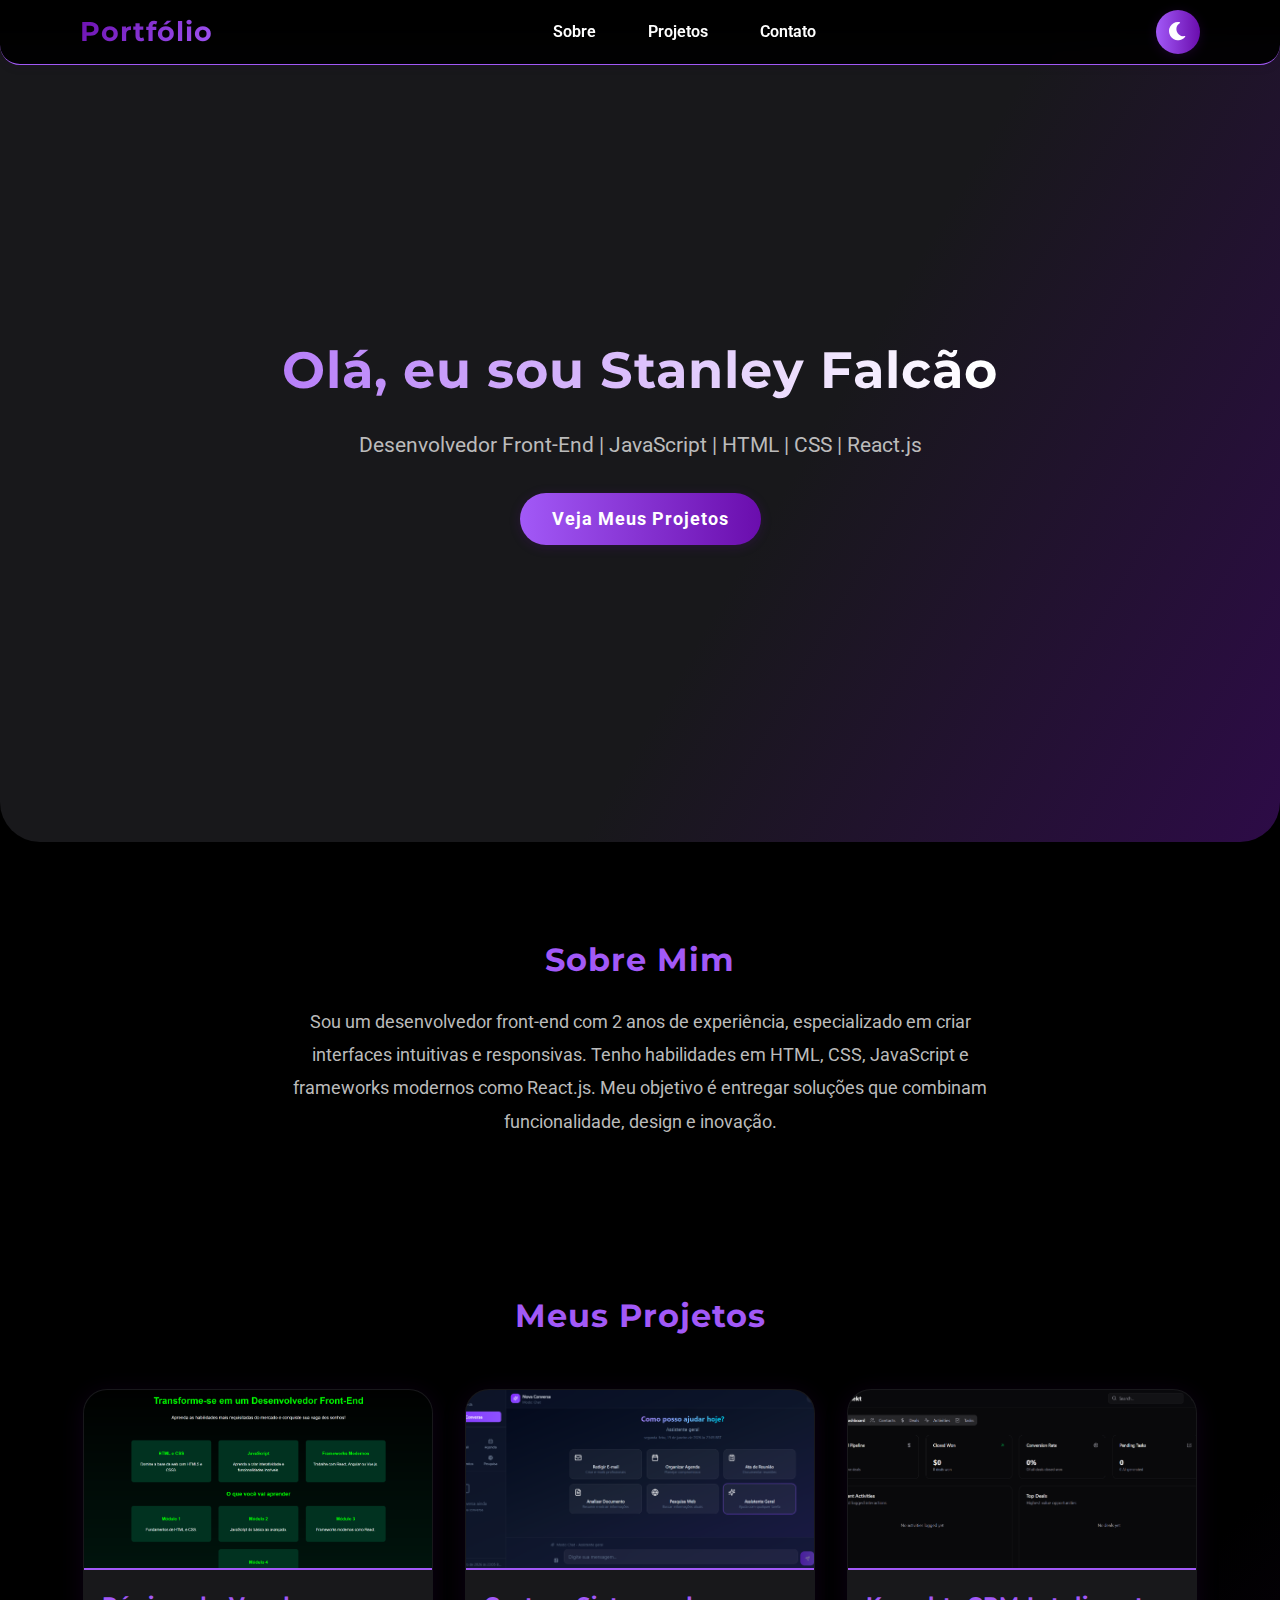
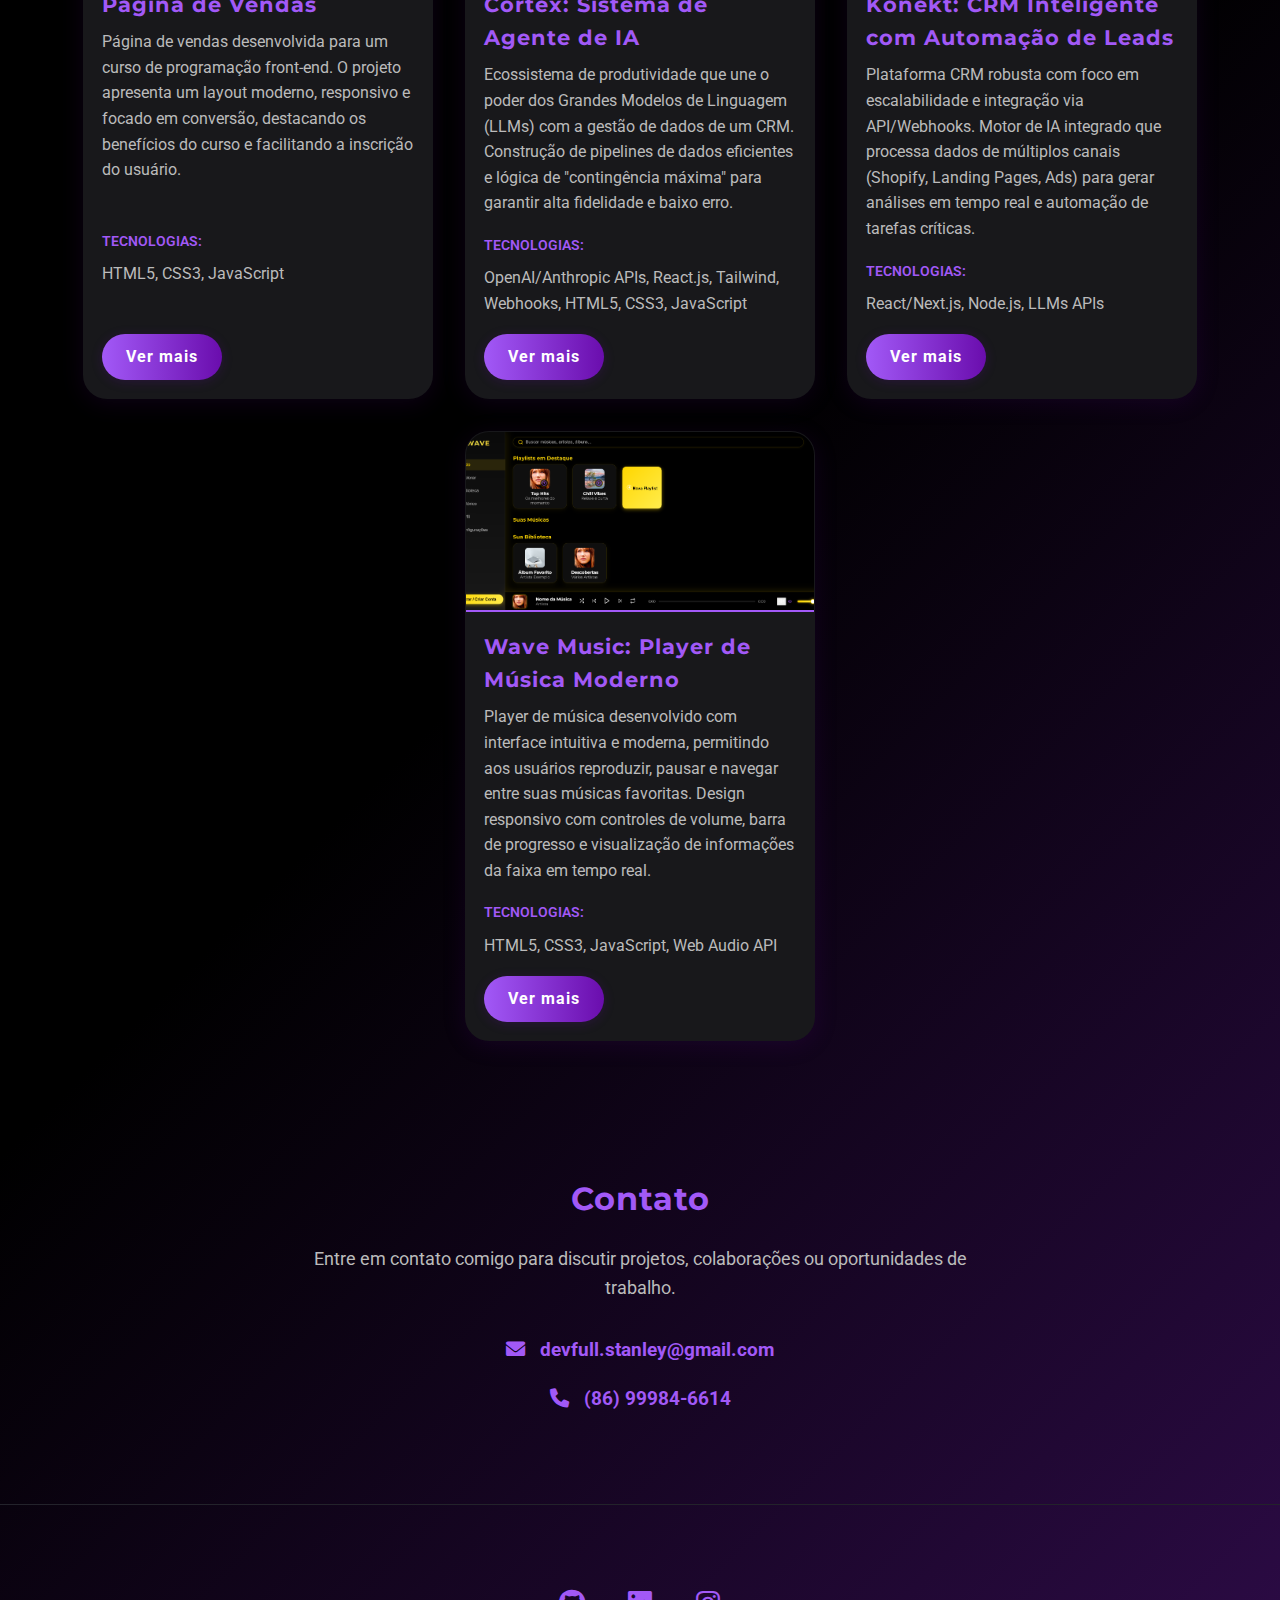
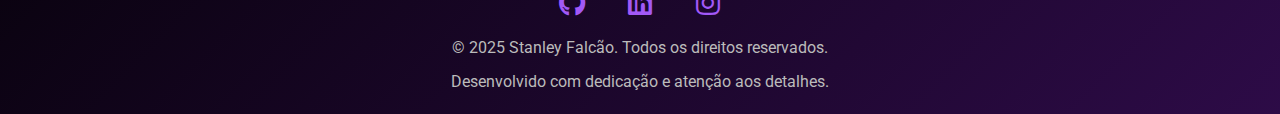
<file: index.html>
<!DOCTYPE html>
<html lang="pt-br">

<head>
    <meta charset="UTF-8">
    <meta name="viewport" content="width=device-width, initial-scale=1.0">
    <meta name="description" content="Portfólio de Stanley Falcão - Desenvolvedor Front-End especializado em JavaScript, React.js, HTML e CSS. Confira meus projetos e entre em contato.">
    <meta name="keywords" content="desenvolvedor front-end, javascript, react, html, css, portfólio, web development">
    <meta name="author" content="Stanley Falcão">
    
    <!-- Open Graph / Facebook -->
    <meta property="og:type" content="website">
    <meta property="og:title" content="Stanley Falcão - Desenvolvedor Front-End">
    <meta property="og:description" content="Portfólio profissional com projetos de desenvolvimento web">
    
    <!-- Twitter -->
    <meta property="twitter:card" content="summary_large_image">
    <meta property="twitter:title" content="Stanley Falcão - Desenvolvedor Front-End">
    
    <title>Stanley Falcão - Desenvolvedor Front-End | Portfólio</title>
    
    <!-- Styles -->
    <link rel="stylesheet" href="styles/variables.css">
    <link rel="stylesheet" href="styles/base.css">
    <link rel="stylesheet" href="styles/layout.css">
    <link rel="stylesheet" href="components/navbar.css">
    <link rel="stylesheet" href="components/button.css">
    <link rel="stylesheet" href="components/project-card.css">
    <link rel="stylesheet" href="components/footer.css">
    <link rel="stylesheet" href="styles/sections/intro.css">
    <link rel="stylesheet" href="styles/sections/about.css">
    <link rel="stylesheet" href="styles/sections/projects.css">
    <link rel="stylesheet" href="styles/sections/contact.css">
    <link rel="stylesheet" href="styles/themes/light.css">
    <link rel="stylesheet" href="styles/responsive.css">
    
    <!-- Fonts -->
    <link rel="preconnect" href="https://fonts.googleapis.com">
    <link rel="preconnect" href="https://fonts.gstatic.com" crossorigin>
    <link href="https://fonts.googleapis.com/css2?family=Roboto:wght@400;700&family=Montserrat:wght@300;600&display=swap" rel="stylesheet">
    
    <!-- Font Awesome -->
    <link rel="stylesheet" href="https://cdnjs.cloudflare.com/ajax/libs/font-awesome/6.0.0-beta3/css/all.min.css">
</head>

<body>
    <!-- Header / Navigation -->
    <header>
        <nav class="navbar">
            <div class="container">
                <h1>Portfólio</h1>
                <ul>
                    <li><a href="#sobre" class="scroll-link">Sobre</a></li>
                    <li><a href="#projetos" class="scroll-link">Projetos</a></li>
                    <li><a href="#contato" class="scroll-link">Contato</a></li>
                </ul>
                <button id="theme-toggle" class="theme-toggle-btn" aria-label="Alternar tema">
                    <span class="theme-icon"><i class="fas fa-moon"></i></span>
                </button>
            </div>
        </nav>
    </header>
    <!-- Main Content -->
    <main>
        <!-- Intro Section -->
        <section id="intro" class="intro-section">
            <div class="container">
                <div class="intro-content">
                    <h2>Olá, eu sou Stanley Falcão</h2>
                    <p>Desenvolvedor Front-End | JavaScript | HTML | CSS | React.js</p>
                    <a href="#projetos" class="btn scroll-link">Veja Meus Projetos</a>
                </div>
            </div>
        </section>

        <!-- About Section -->
        <section id="sobre" class="sobre-section">
            <div class="container">
                <h2>Sobre Mim</h2>
                <p>
                    Sou um desenvolvedor front-end com 2 anos de experiência, especializado em criar interfaces
                    intuitivas e responsivas. Tenho habilidades em HTML, CSS, JavaScript e frameworks modernos como
                    React.js. Meu objetivo é entregar soluções que combinam funcionalidade, design e inovação.
                </p>
            </div>
        </section>

        <!-- Projects Section -->
        <section id="projetos" class="projetos-section">
            <div class="container">
                <h2>Meus Projetos</h2>
                <div class="projetos-container">
                    <!-- Projeto 1 -->
                    <article class="projeto">
                        <a href="https://landing-page-stanley-dev.vercel.app/" target="_blank" rel="noopener noreferrer">
                            <img src="assets/projeto1.png" alt="Captura de tela da página de vendas" loading="lazy">
                        </a>
                        <h3>Página de Vendas</h3>
                        <p>
                            Página de vendas desenvolvida para um curso de programação front-end. O projeto apresenta um
                            layout moderno, responsivo e focado em conversão, destacando os benefícios do curso e
                            facilitando a inscrição do usuário.
                        </p>
                        <ul>
                            <li>Tecnologias:</li>
                        </ul>
                        <p>HTML5, CSS3, JavaScript</p>
                        <a href="pages/projeto1.html" class="btn">Ver mais</a>
                    </article>

                    <!-- Projeto 2 -->
                    <article class="projeto">
                        <a href="https://cortex-agent-ia.vercel.app/" target="_blank" rel="noopener noreferrer">
                            <img src="assets/projeto 2.png" alt="Interface do sistema Cortex" loading="lazy">
                        </a>
                        <h3>Cortex: Sistema de Agente de IA</h3>
                        <p>
                            Ecossistema de produtividade que une o poder dos Grandes Modelos de Linguagem (LLMs) com a
                            gestão de dados de um CRM. Construção de pipelines de dados eficientes e lógica de
                            "contingência máxima" para garantir alta fidelidade e baixo erro.
                        </p>
                        <ul>
                            <li>Tecnologias:</li>
                        </ul>
                        <p>OpenAI/Anthropic APIs, React.js, Tailwind, Webhooks, HTML5, CSS3, JavaScript</p>
                        <a href="pages/projeto2.html" class="btn">Ver mais</a>
                    </article>

                    <!-- Projeto 3 -->
                    <article class="projeto">
                        <a href="https://konekt-crm.vercel.app/" target="_blank" rel="noopener noreferrer">
                            <img src="assets/projeto 3.png" alt="Dashboard do CRM Konekt" loading="lazy">
                        </a>
                        <h3>Konekt: CRM Inteligente com Automação de Leads</h3>
                        <p>
                            Plataforma CRM robusta com foco em escalabilidade e integração via API/Webhooks. Motor de IA
                            integrado que processa dados de múltiplos canais (Shopify, Landing Pages, Ads) para gerar
                            análises em tempo real e automação de tarefas críticas.
                        </p>
                        <ul>
                            <li>Tecnologias:</li>
                        </ul>
                        <p>React/Next.js, Node.js, LLMs APIs</p>
                        <a href="pages/projeto3.html" class="btn">Ver mais</a>
                    </article>

                    <!-- Projeto 4 -->
                    <article class="projeto">
                        <a href="https://wave-music-alpha.vercel.app/" target="_blank" rel="noopener noreferrer">
                            <img src="assets/projeto 4.png" alt="Interface do Wave Music Player" loading="lazy">
                        </a>
                        <h3>Wave Music: Player de Música Moderno</h3>
                        <p>
                            Player de música desenvolvido com interface intuitiva e moderna, permitindo aos usuários
                            reproduzir, pausar e navegar entre suas músicas favoritas. Design responsivo com controles
                            de volume, barra de progresso e visualização de informações da faixa em tempo real.
                        </p>
                        <ul>
                            <li>Tecnologias:</li>
                        </ul>
                        <p>HTML5, CSS3, JavaScript, Web Audio API</p>
                        <a href="pages/projeto4.html" class="btn">Ver mais</a>
                    </article>
                </div>
            </div>
        </section>

        <!-- Contact Section -->
        <section id="contato" class="contato-section">
            <div class="container">
                <h2>Contato</h2>
                <p>Entre em contato comigo para discutir projetos, colaborações ou oportunidades de trabalho.</p>
                <div class="contact-info">
                    <div>
                        <i class="fas fa-envelope"></i>
                        <a href="mailto:devfull.stanley@gmail.com">devfull.stanley@gmail.com</a>
                    </div>
                    <div>
                        <i class="fas fa-phone"></i>
                        <a href="tel:+5586999846614">(86) 99984-6614</a>
                    </div>
                </div>
            </div>
        </section>
    </main>

    <!-- Footer -->
    <footer>
        <div class="footer-content">
            <div class="container">
                <div class="social-icons">
                    <a href="https://github.com/devstanley1" target="_blank" rel="noopener noreferrer" aria-label="GitHub">
                        <i class="fab fa-github"></i>
                    </a>
                    <a href="https://linkedin.com/in/stanley-falcao" target="_blank" rel="noopener noreferrer" aria-label="LinkedIn">
                        <i class="fab fa-linkedin"></i>
                    </a>
                    <a href="https://instagram.com/stanley.dev" target="_blank" rel="noopener noreferrer" aria-label="Instagram">
                        <i class="fab fa-instagram"></i>
                    </a>
                </div>
                <p>&copy; 2025 Stanley Falcão. Todos os direitos reservados.</p>
                <p>Desenvolvido com dedicação e atenção aos detalhes.</p>
            </div>
        </div>
    </footer>

    <!-- Scripts -->
    <script src="src/js/main.js"></script>
    <script src="src/js/theme-toggle.js"></script>
    <script src="src/js/smooth-scroll.js"></script>
    <script src="src/js/form-handler.js"></script>
</body>

</html>
</file>
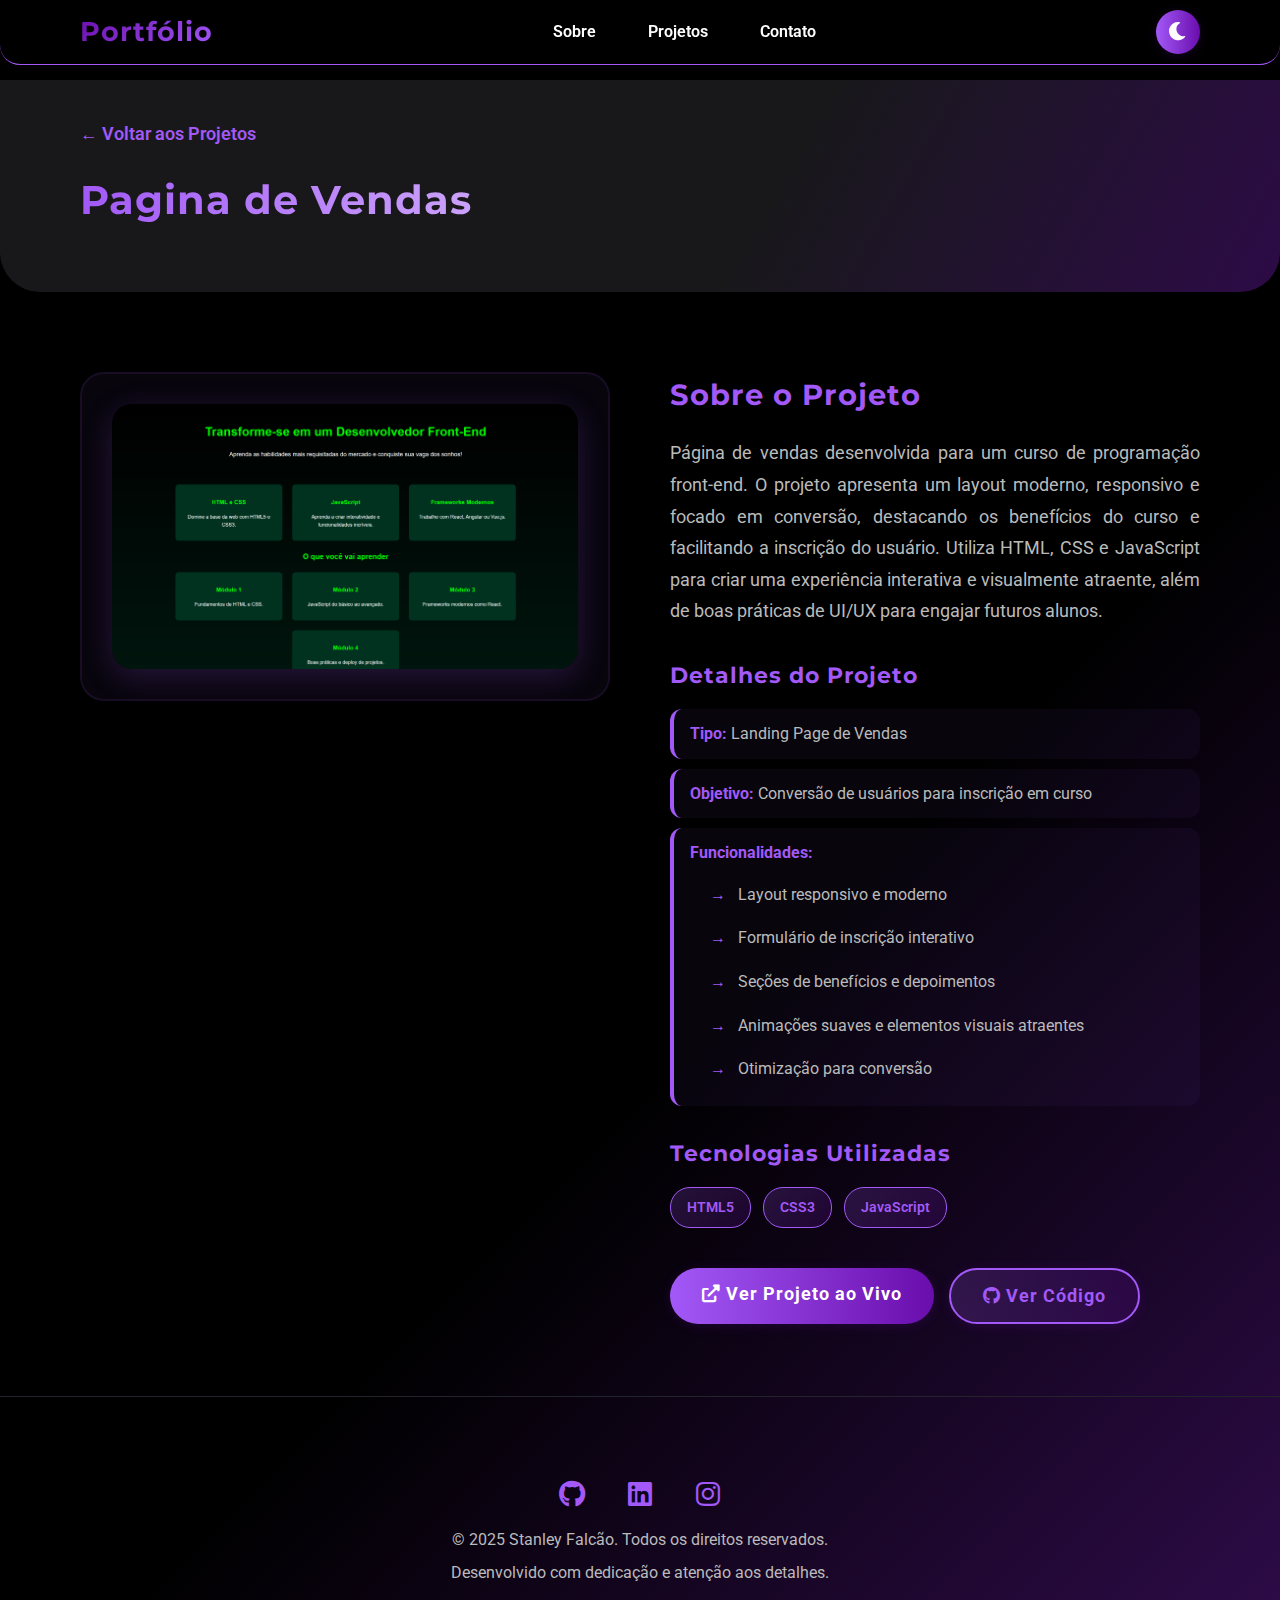
<file: pages/projeto1.html>
<!DOCTYPE html>
<html lang="pt-br">

<head>
    <meta charset="UTF-8">
    <meta name="viewport" content="width=device-width, initial-scale=1.0">
    <title>Página de Vendas - Portfólio Stanley Falcão</title>
    
    <!-- Styles -->
    <link rel="stylesheet" href="../styles/variables.css">
    <link rel="stylesheet" href="../styles/base.css">
    <link rel="stylesheet" href="../styles/layout.css">
    <link rel="stylesheet" href="../components/navbar.css">
    <link rel="stylesheet" href="../components/button.css">
    <link rel="stylesheet" href="../components/footer.css">
    <link rel="stylesheet" href="../styles/themes/light.css">
    <link rel="stylesheet" href="pages-style.css">
    
    <!-- Fonts -->
    <link rel="preconnect" href="https://fonts.googleapis.com">
    <link rel="preconnect" href="https://fonts.gstatic.com" crossorigin>
    <link href="https://fonts.googleapis.com/css2?family=Roboto:wght@400;700&family=Montserrat:wght@300;600&display=swap" rel="stylesheet">
    
    <!-- Font Awesome -->
    <link rel="stylesheet" href="https://cdnjs.cloudflare.com/ajax/libs/font-awesome/6.0.0-beta3/css/all.min.css">
</head>

<body>
    <header>
        <nav class="navbar">
            <div class="container">
                <a href="../index.html">
                    <h1>Portfólio</h1>
                </a>
                <ul>
                    <li><a href="../index.html#sobre" class="scroll-link">Sobre</a></li>
                    <li><a href="../index.html#projetos" class="scroll-link">Projetos</a></li>
                    <li><a href="../index.html#contato" class="scroll-link">Contato</a></li>
                </ul>
                <button id="theme-toggle" class="theme-toggle-btn" aria-label="Alternar tema">
                    <span class="theme-icon"><i class="fas fa-moon"></i></span>
                </button>
            </div>
        </nav>
    </header>

    <main class="projeto-detail">
        <div class="projeto-hero">
            <div class="container">
                <a href="../index.html#projetos" class="back-link">← Voltar aos Projetos</a>
                <h1>Pagina de Vendas</h1>
            </div>
        </div>

        <section class="projeto-content">
            <div class="container">
                <div class="projeto-main">
                    <div class="projeto-image-wrapper">
                        <img src="../assets/projeto1.png" alt="Pagina de Vendas" class="projeto-image">
                    </div>

                    <div class="projeto-info">
                        <h2>Sobre o Projeto</h2>
                        <p class="projeto-description">
                            Página de vendas desenvolvida para um curso de programação front-end. O projeto apresenta um
                            layout moderno, responsivo e focado em conversão, destacando os benefícios do curso e
                            facilitando a inscrição do usuário. Utiliza HTML, CSS e JavaScript para criar uma
                            experiência interativa e visualmente atraente, além de boas práticas de UI/UX para engajar
                            futuros alunos.
                        </p>

                        <h3>Detalhes do Projeto</h3>
                        <ul class="projeto-details">
                            <li><strong>Tipo:</strong> Landing Page de Vendas</li>
                            <li><strong>Objetivo:</strong> Conversão de usuários para inscrição em curso</li>
                            <li><strong>Funcionalidades:</strong>
                                <ul>
                                    <li>Layout responsivo e moderno</li>
                                    <li>Formulário de inscrição interativo</li>
                                    <li>Seções de benefícios e depoimentos</li>
                                    <li>Animações suaves e elementos visuais atraentes</li>
                                    <li>Otimização para conversão</li>
                                </ul>
                            </li>
                        </ul>

                        <h3>Tecnologias Utilizadas</h3>
                        <div class="tech-stack">
                            <span class="tech-badge">HTML5</span>
                            <span class="tech-badge">CSS3</span>
                            <span class="tech-badge">JavaScript</span>
                        </div>

                        <div class="projeto-links">
                            <a href="https://landing-page-curso-frontendvercel.app/"
                                class="btn" target="_blank">
                                <i class="fas fa-external-link-alt"></i> Ver Projeto ao Vivo
                            </a>
                            <a href="https://github.com/devstanley1/landing-page" class="btn btn-secondary" target="_blank">
                                <i class="fab fa-github"></i> Ver Código
                            </a>
                        </div>
                    </div>
                </div>
            </div>
        </section>
    </main>

    <footer>
        <div class="footer-content">
            <div class="container">
                <div class="social-icons">
                    <a href="https://github.com/devstanley1" target="_blank"><i class="fab fa-github"></i></a>
                    <a href="https://linkedin.com/in/stanley-falcao" target="_blank"><i class="fab fa-linkedin"></i></a>
                    <a href="https://instagram.com/stanley.dev" target="_blank"><i class="fab fa-instagram"></i></a>
                </div>
                <p>&copy; 2025 Stanley Falcão. Todos os direitos reservados.</p>
                <p>Desenvolvido com dedicação e atenção aos detalhes.</p>
            </div>
        </div>
    </footer>

    <!-- Scripts -->
    <script src="../src/js/main.js"></script>
    <script src="../src/js/theme-toggle.js"></script>
</body>

</html>
</file>
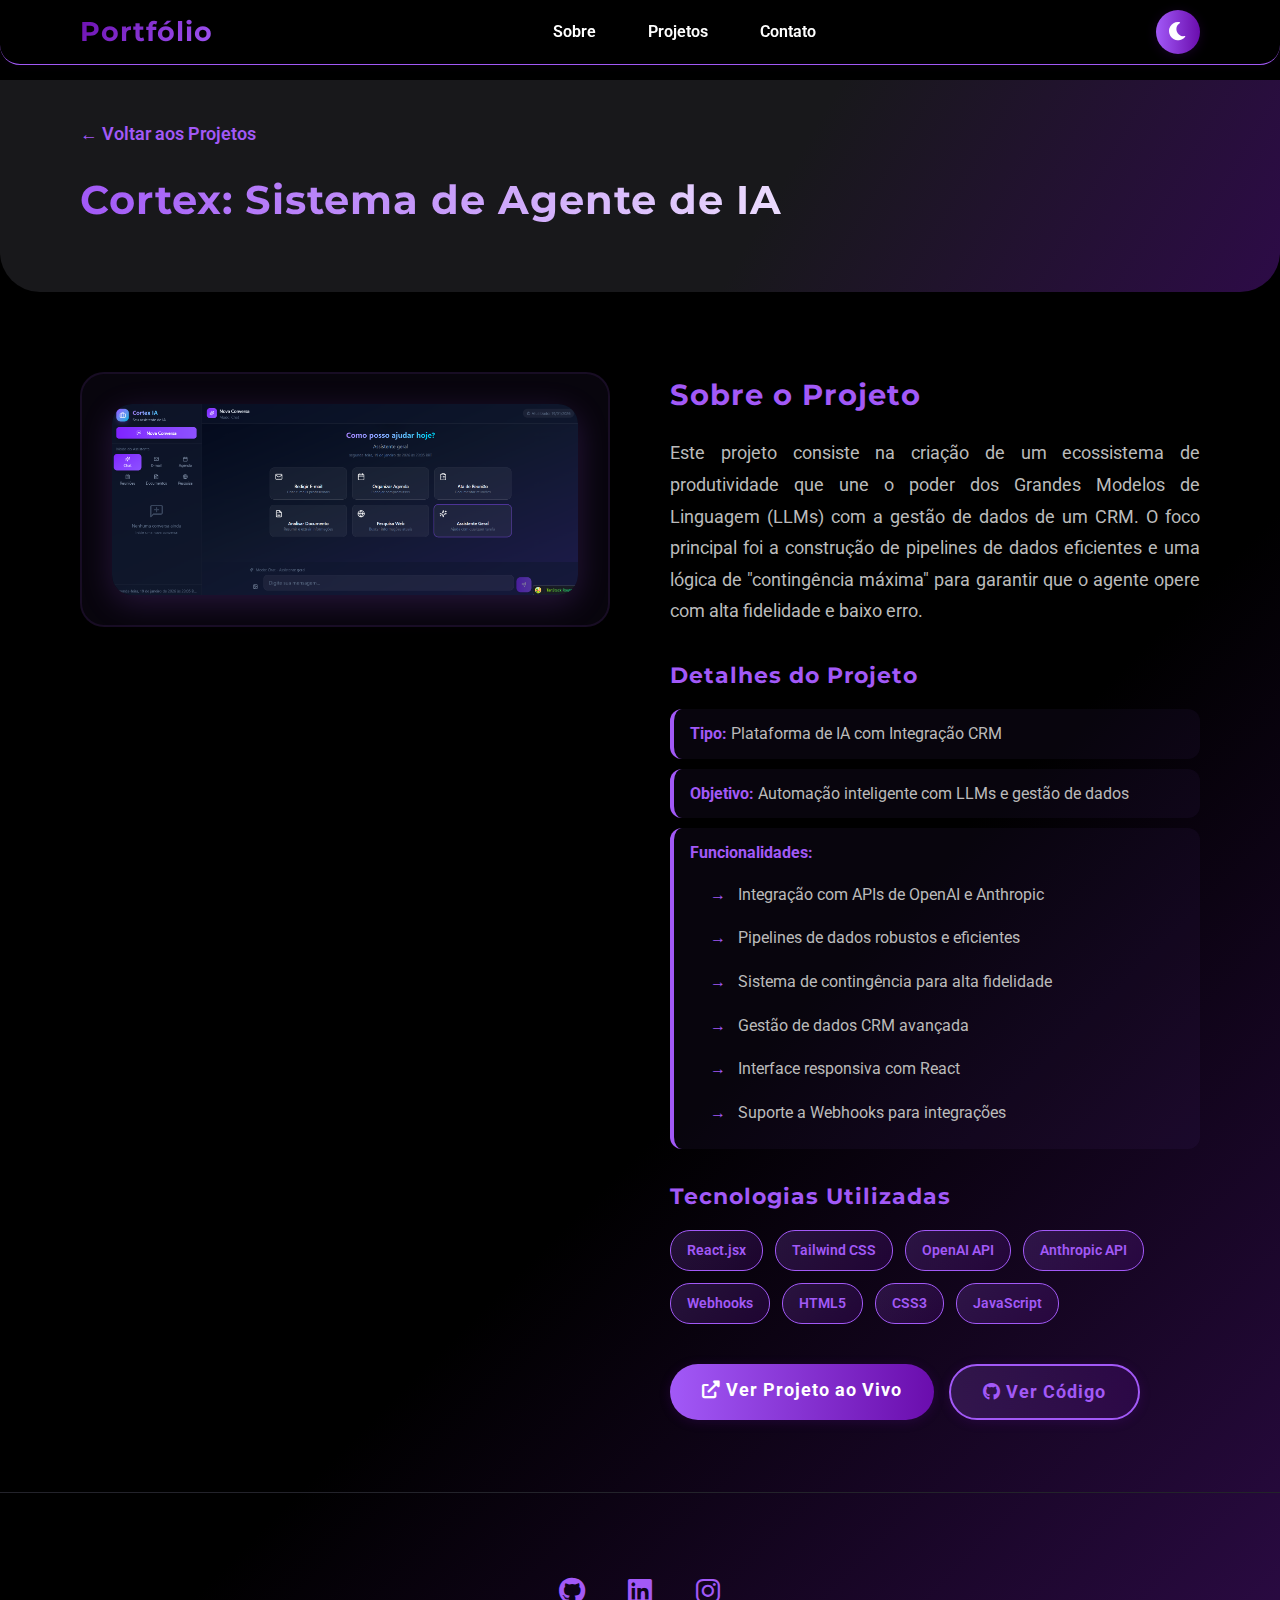
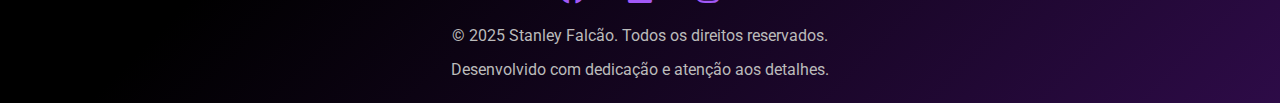
<file: pages/projeto2.html>
<!DOCTYPE html>
<html lang="pt-br">

<head>
    <meta charset="UTF-8">
    <meta name="viewport" content="width=device-width, initial-scale=1.0">
    <title>Cortex: Sistema de Agente de IA - Portfólio Stanley Falcão</title>
    
    <!-- Styles -->
    <link rel="stylesheet" href="../styles/variables.css">
    <link rel="stylesheet" href="../styles/base.css">
    <link rel="stylesheet" href="../styles/layout.css">
    <link rel="stylesheet" href="../components/navbar.css">
    <link rel="stylesheet" href="../components/button.css">
    <link rel="stylesheet" href="../components/footer.css">
    <link rel="stylesheet" href="../styles/themes/light.css">
    <link rel="stylesheet" href="pages-style.css">
    
    <!-- Fonts -->
    <link rel="preconnect" href="https://fonts.googleapis.com">
    <link rel="preconnect" href="https://fonts.gstatic.com" crossorigin>
    <link href="https://fonts.googleapis.com/css2?family=Roboto:wght@400;700&family=Montserrat:wght@300;600&display=swap" rel="stylesheet">
    
    <!-- Font Awesome -->
    <link rel="stylesheet" href="https://cdnjs.cloudflare.com/ajax/libs/font-awesome/6.0.0-beta3/css/all.min.css">
</head>

<body>
    <header>
        <nav class="navbar">
            <div class="container">
                <a href="../index.html">
                    <h1>Portfólio</h1>
                </a>
                <ul>
                    <li><a href="../index.html#sobre" class="scroll-link">Sobre</a></li>
                    <li><a href="../index.html#projetos" class="scroll-link">Projetos</a></li>
                    <li><a href="../index.html#contato" class="scroll-link">Contato</a></li>
                </ul>
                <button id="theme-toggle" class="theme-toggle-btn" aria-label="Alternar tema">
                    <span class="theme-icon"><i class="fas fa-moon"></i></span>
                </button>
            </div>
        </nav>
    </header>

    <main class="projeto-detail">
        <div class="projeto-hero">
            <div class="container">
                <a href="../index.html#projetos" class="back-link">← Voltar aos Projetos</a>
                <h1>Cortex: Sistema de Agente de IA</h1>
            </div>
        </div>

        <section class="projeto-content">
            <div class="container">
                <div class="projeto-main">
                    <div class="projeto-image-wrapper">
                        <a href="https://cortex-agent-ia.vercel.app/" target="_blank" rel="noopener noreferrer">
                            <img src="../assets/projeto 2.png" alt="Cortex: Sistema de Agente de IA" class="projeto-image">
                        </a>
                    </div>

                    <div class="projeto-info">
                        <h2>Sobre o Projeto</h2>
                        <p class="projeto-description">
                            Este projeto consiste na criação de um ecossistema de produtividade que une o poder dos
                            Grandes Modelos de Linguagem (LLMs) com a gestão de dados de um CRM. O foco principal foi a
                            construção de pipelines de dados eficientes e uma lógica de "contingência máxima" para
                            garantir que o agente opere com alta fidelidade e baixo erro.
                        </p>

                        <h3>Detalhes do Projeto</h3>
                        <ul class="projeto-details">
                            <li><strong>Tipo:</strong> Plataforma de IA com Integração CRM</li>
                            <li><strong>Objetivo:</strong> Automação inteligente com LLMs e gestão de dados</li>
                            <li><strong>Funcionalidades:</strong>
                                <ul>
                                    <li>Integração com APIs de OpenAI e Anthropic</li>
                                    <li>Pipelines de dados robustos e eficientes</li>
                                    <li>Sistema de contingência para alta fidelidade</li>
                                    <li>Gestão de dados CRM avançada</li>
                                    <li>Interface responsiva com React</li>
                                    <li>Suporte a Webhooks para integrações</li>
                                </ul>
                            </li>
                        </ul>

                        <h3>Tecnologias Utilizadas</h3>
                        <div class="tech-stack">
                            <span class="tech-badge">React.jsx</span>
                            <span class="tech-badge">Tailwind CSS</span>
                            <span class="tech-badge">OpenAI API</span>
                            <span class="tech-badge">Anthropic API</span>
                            <span class="tech-badge">Webhooks</span>
                            <span class="tech-badge">HTML5</span>
                            <span class="tech-badge">CSS3</span>
                            <span class="tech-badge">JavaScript</span>
                        </div>

                        <div class="projeto-links">
                            <a href="https://cortex-agent-ia.vercel.app/" class="btn" target="_blank">
                                <i class="fas fa-external-link-alt"></i> Ver Projeto ao Vivo
                            </a>
                            <a href="https://github.com/devstanley1/Cortex" class="btn btn-secondary" target="_blank">
                                <i class="fab fa-github"></i> Ver Código
                            </a>
                        </div>
                    </div>
                </div>
            </div>
        </section>
    </main>

    <footer>
        <div class="footer-content">
            <div class="container">
                <div class="social-icons">
                    <a href="https://github.com/devstanley1" target="_blank"><i class="fab fa-github"></i></a>
                    <a href="https://linkedin.com/in/stanley-falcao" target="_blank"><i class="fab fa-linkedin"></i></a>
                    <a href="https://instagram.com/stanley.dev" target="_blank"><i class="fab fa-instagram"></i></a>
                </div>
                <p>&copy; 2025 Stanley Falcão. Todos os direitos reservados.</p>
                <p>Desenvolvido com dedicação e atenção aos detalhes.</p>
            </div>
        </div>
    </footer>

    <!-- Scripts -->
    <script src="../src/js/main.js"></script>
    <script src="../src/js/theme-toggle.js"></script>
</body>

</html>
</file>
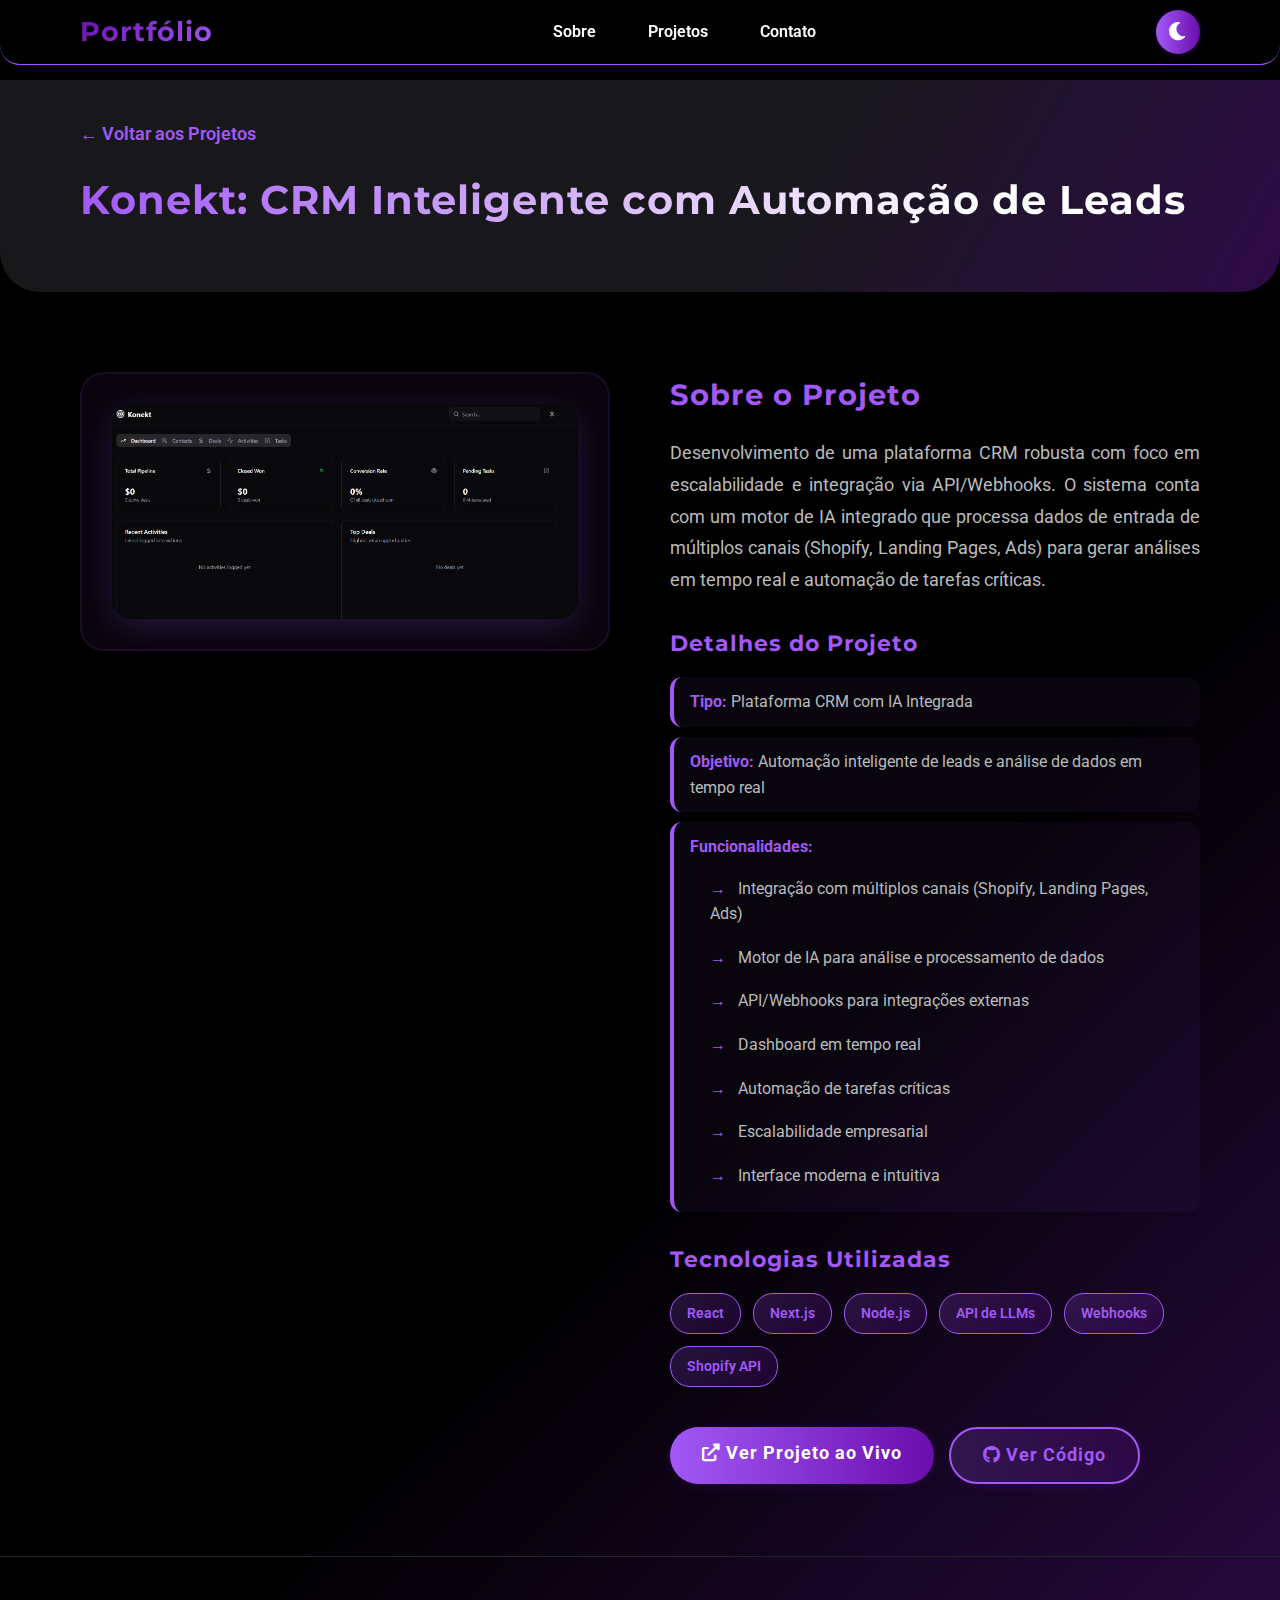
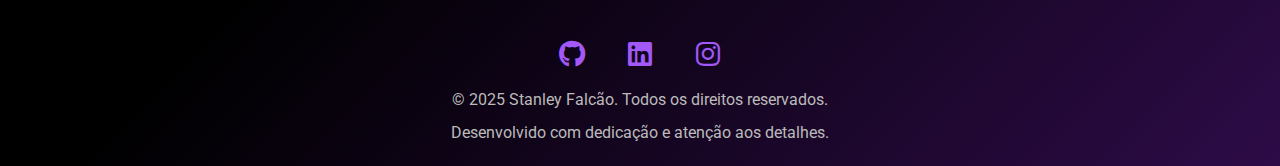
<file: pages/projeto3.html>
<!DOCTYPE html>
<html lang="pt-br">

<head>
    <meta charset="UTF-8">
    <meta name="viewport" content="width=device-width, initial-scale=1.0">
    <title>Konekt: CRM Inteligente - Portfólio Stanley Falcão</title>
    
    <!-- Styles -->
    <link rel="stylesheet" href="../styles/variables.css">
    <link rel="stylesheet" href="../styles/base.css">
    <link rel="stylesheet" href="../styles/layout.css">
    <link rel="stylesheet" href="../components/navbar.css">
    <link rel="stylesheet" href="../components/button.css">
    <link rel="stylesheet" href="../components/footer.css">
    <link rel="stylesheet" href="../styles/themes/light.css">
    <link rel="stylesheet" href="pages-style.css">
    
    <!-- Fonts -->
    <link rel="preconnect" href="https://fonts.googleapis.com">
    <link rel="preconnect" href="https://fonts.gstatic.com" crossorigin>
    <link href="https://fonts.googleapis.com/css2?family=Roboto:wght@400;700&family=Montserrat:wght@300;600&display=swap" rel="stylesheet">
    
    <!-- Font Awesome -->
    <link rel="stylesheet" href="https://cdnjs.cloudflare.com/ajax/libs/font-awesome/6.0.0-beta3/css/all.min.css">
</head>

<body>
    <header>
        <nav class="navbar">
            <div class="container">
                <a href="../index.html">
                    <h1>Portfólio</h1>
                </a>
                <ul>
                    <li><a href="../index.html#sobre" class="scroll-link">Sobre</a></li>
                    <li><a href="../index.html#projetos" class="scroll-link">Projetos</a></li>
                    <li><a href="../index.html#contato" class="scroll-link">Contato</a></li>
                </ul>
                <button id="theme-toggle" class="theme-toggle-btn" aria-label="Alternar tema">
                    <span class="theme-icon"><i class="fas fa-moon"></i></span>
                </button>
            </div>
        </nav>
    </header>

    <main class="projeto-detail">
        <div class="projeto-hero">
            <div class="container">
                <a href="../index.html#projetos" class="back-link">← Voltar aos Projetos</a>
                <h1>Konekt: CRM Inteligente com Automação de Leads</h1>
            </div>
        </div>

        <section class="projeto-content">
            <div class="container">
                <div class="projeto-main">
                    <div class="projeto-image-wrapper">
                        <a href="https://konekt-crm.vercel.app/" target="_blank" rel="noopener noreferrer">
                            <img src="../assets/projeto 3.png" alt="Konekt: CRM Inteligente" class="projeto-image">
                        </a>
                    </div>

                    <div class="projeto-info">
                        <h2>Sobre o Projeto</h2>
                        <p class="projeto-description">
                            Desenvolvimento de uma plataforma CRM robusta com foco em escalabilidade e integração via
                            API/Webhooks. O sistema conta com um motor de IA integrado que processa dados de entrada de
                            múltiplos canais (Shopify, Landing Pages, Ads) para gerar análises em tempo real e automação
                            de tarefas críticas.
                        </p>

                        <h3>Detalhes do Projeto</h3>
                        <ul class="projeto-details">
                            <li><strong>Tipo:</strong> Plataforma CRM com IA Integrada</li>
                            <li><strong>Objetivo:</strong> Automação inteligente de leads e análise de dados em tempo real</li>
                            <li><strong>Funcionalidades:</strong>
                                <ul>
                                    <li>Integração com múltiplos canais (Shopify, Landing Pages, Ads)</li>
                                    <li>Motor de IA para análise e processamento de dados</li>
                                    <li>API/Webhooks para integrações externas</li>
                                    <li>Dashboard em tempo real</li>
                                    <li>Automação de tarefas críticas</li>
                                    <li>Escalabilidade empresarial</li>
                                    <li>Interface moderna e intuitiva</li>
                                </ul>
                            </li>
                        </ul>

                        <h3>Tecnologias Utilizadas</h3>
                        <div class="tech-stack">
                            <span class="tech-badge">React</span>
                            <span class="tech-badge">Next.js</span>
                            <span class="tech-badge">Node.js</span>
                            <span class="tech-badge">API de LLMs</span>
                            <span class="tech-badge">Webhooks</span>
                            <span class="tech-badge">Shopify API</span>
                        </div>

                        <div class="projeto-links">
                            <a href="https://konekt-crm.vercel.app/" class="btn" target="_blank">
                                <i class="fas fa-external-link-alt"></i> Ver Projeto ao Vivo
                            </a>
                            <a href="https://github.com/devstanley1/konekt" class="btn btn-secondary" target="_blank">
                                <i class="fab fa-github"></i> Ver Código
                            </a>
                        </div>
                    </div>
                </div>
            </div>
        </section>
    </main>

    <footer>
        <div class="footer-content">
            <div class="container">
                <div class="social-icons">
                    <a href="https://github.com/devstanley1" target="_blank"><i class="fab fa-github"></i></a>
                    <a href="https://linkedin.com/in/stanley-falcao" target="_blank"><i class="fab fa-linkedin"></i></a>
                    <a href="https://instagram.com/stanley.dev" target="_blank"><i class="fab fa-instagram"></i></a>
                </div>
                <p>&copy; 2025 Stanley Falcão. Todos os direitos reservados.</p>
                <p>Desenvolvido com dedicação e atenção aos detalhes.</p>
            </div>
        </div>
    </footer>

    <!-- Scripts -->
    <script src="../src/js/main.js"></script>
    <script src="../src/js/theme-toggle.js"></script>
</body>

</html>
</file>
<file: styles/variables.css>
/**
 * CSS Variables
 * Define todas as variáveis CSS do projeto
 */

:root {
    /* Cores Primárias */
    --primary-color: #a259f7;
    --secondary-color: #6a0dad;
    
    /* Cores de Background */
    --background-color: #000;
    --card-bg: #18181b;
    
    /* Cores de Texto */
    --text-color: #fff;
    --light-text-color: #bbb;
    --white: #fff;
    
    /* Utilidades */
    --border-radius: 16px;
    --transition: 0.3s;
    
    /* Espaçamentos */
    --spacing-xs: 8px;
    --spacing-sm: 16px;
    --spacing-md: 24px;
    --spacing-lg: 32px;
    --spacing-xl: 48px;
    
    /* Tamanhos de Fonte */
    --font-xs: 0.875rem;
    --font-sm: 1rem;
    --font-md: 1.15rem;
    --font-lg: 1.3rem;
    --font-xl: 2rem;
    --font-2xl: 2.2rem;
    --font-3xl: 3.2rem;
}
</file>
<file: styles/layout.css>
/**
 * Layout Components
 * Container e estruturas de layout
 */

.container {
    width: 90%;
    max-width: 1200px;
    margin: 0 auto;
    padding: 0 var(--spacing-sm);
}

main {
    padding: 2rem 0 0 0;
}

section {
    margin-bottom: 2rem;
}

/* Flex utilities */
.flex {
    display: flex;
}

.flex-column {
    flex-direction: column;
}

.flex-center {
    display: flex;
    align-items: center;
    justify-content: center;
}

.flex-between {
    display: flex;
    justify-content: space-between;
    align-items: center;
}
</file>
<file: components/navbar.css>
/**
 * Navigation Component
 */

.navbar {
    position: fixed;
    top: 0;
    width: 100%;
    background: rgba(0, 0, 0, 0.92);
    color: var(--text-color);
    padding: 10px 0;
    z-index: 1000;
    box-shadow: 0 2px 8px rgba(42, 0, 60, 0.15);
    border-bottom: 1.5px solid var(--primary-color);
    backdrop-filter: blur(10px);
    border-radius: 0 0 20px 20px;
}

/* Mobile-first: Estilos compactos para celular */
@media (max-width: 480px) {
    .navbar {
        padding: 1px 0 !important;
        border-bottom-width: 0.5px !important;
        box-shadow: none !important;
        min-height: auto !important;
        line-height: 1 !important;
    }
}

.navbar .container {
    display: flex;
    align-items: center;
    justify-content: space-between;
}

/* Container compacto em celular */
@media (max-width: 480px) {
    .navbar .container {
        padding: 2px 5px !important;
        display: flex !important;
        flex-direction: row !important;
        justify-content: space-between !important;
        align-items: center !important;
        flex-wrap: wrap !important;
        gap: 3px !important;
        min-height: auto !important;
        line-height: 1 !important;
    }
}

.navbar h1 {
    font-size: 1.7rem;
    margin: 0;
    background: linear-gradient(135deg, #6a0dad, #a259f7);
    -webkit-background-clip: text;
    -webkit-text-fill-color: transparent;
    background-clip: text;
}

/* Título menor em celular */
@media (max-width: 480px) {
    .navbar h1 {
        font-size: 0.9rem !important;
        text-align: left !important;
        line-height: 1 !important;
        margin: 0 !important;
        padding: 0 !important;
        white-space: nowrap !important;
        flex-shrink: 0 !important;
        order: 1 !important;
    }
}

.navbar ul {
    display: flex;
    justify-content: flex-end;
    gap: var(--spacing-md);
}

/* Menu horizontal compacto em celular */
@media (max-width: 480px) {
    .navbar ul {
        display: flex !important;
        flex-direction: row !important;
        justify-content: center !important;
        align-items: center !important;
        gap: 0.3rem !important;
        margin: 0 !important;
        padding: 0 !important;
        line-height: 1 !important;
        width: 100% !important;
        order: 3 !important;
    }
    
    .navbar ul li {
        display: inline-block !important;
        margin: 0 !important;
    }
}

.navbar ul li a {
    color: var(--text-color);
    font-weight: 600;
    padding: 6px 14px;
    border-radius: 20px;
    transition: color var(--transition), background var(--transition);
}

/* Links menores em celular */
@media (max-width: 480px) {
    .navbar ul li a {
        padding: 1px 3px !important;
        font-size: 0.65rem !important;
        font-weight: 400 !important;
        border-radius: 3px !important;
        line-height: 1 !important;
    }
}

.navbar ul li a:hover {
    color: var(--primary-color);
    background: #18181b;
}

/* Theme Toggle Button */
.theme-toggle-btn {
    background: linear-gradient(90deg, var(--primary-color), var(--secondary-color));
    border: none;
    border-radius: 50%;
    width: 44px;
    height: 44px;
    display: flex;
    align-items: center;
    justify-content: center;
    cursor: pointer;
    box-shadow: 0 2px 12px 0 #6a0dad33;
    transition: background 0.3s, transform 0.2s;
    outline: none;
}

/* Botão de tema menor em celular */
@media (max-width: 480px) {
    .theme-toggle-btn {
        width: 24px !important;
        height: 24px !important;
        position: static !important;
        box-shadow: 0 1px 3px 0 #6a0dad22 !important;
        order: 2 !important;
        flex-shrink: 0 !important;
    }
}

.theme-toggle-btn:hover,
.theme-toggle-btn:focus {
    background: linear-gradient(90deg, var(--secondary-color), var(--primary-color));
    transform: scale(1.08) rotate(-8deg);
}

.theme-toggle-btn .theme-icon {
    color: #fff;
    font-size: 1.3rem;
    transition: color 0.3s, transform 0.3s;
    display: flex;
    align-items: center;
    justify-content: center;
}

/* Ícone menor em celular */
@media (max-width: 480px) {
    .theme-toggle-btn .theme-icon {
        font-size: 0.8rem !important;
    }
}
</file>
<file: components/button.css>
/**
 * Button Component
 */

.btn {
    display: inline-block;
    padding: 12px 32px;
    background: linear-gradient(90deg, var(--primary-color), var(--secondary-color));
    color: var(--white);
    text-decoration: none;
    border-radius: 999px;
    font-weight: bold;
    font-size: 1.1rem;
    letter-spacing: 1px;
    border: none;
    box-shadow: 0 2px 12px 0 #6a0dad33;
    cursor: pointer;
    transition: background var(--transition), transform var(--transition);
}

.btn:hover {
    background: linear-gradient(90deg, var(--secondary-color), var(--primary-color));
    transform: translateY(-2px) scale(1.04);
}

.btn:active {
    transform: translateY(0) scale(1);
}

.btn:focus {
    outline: 2px solid var(--primary-color);
    outline-offset: 2px;
}
</file>
<file: components/project-card.css>
/**
 * Project Card Component
 */

.projetos-container {
    display: flex;
    flex-wrap: wrap;
    gap: var(--spacing-lg);
    justify-content: center;
}

.projeto {
    flex: 1 1 320px;
    max-width: 350px;
    background: var(--card-bg);
    box-shadow: 0 4px 24px rgba(106, 13, 173, 0.13);
    border-radius: 24px;
    overflow: hidden;
    transition: transform var(--transition), box-shadow var(--transition);
    display: flex;
    flex-direction: column;
    min-height: 420px;
    border: 1.5px solid transparent;
}

.projeto:hover {
    transform: translateY(-10px) scale(1.03);
    box-shadow: 0 8px 32px 0 #a259f766;
    border: 1.5px solid var(--primary-color);
}

.projeto img {
    width: 100%;
    height: 180px;
    object-fit: cover;
    border-bottom: 2px solid var(--primary-color);
    border-radius: 0;
}

.projeto h3 {
    color: var(--primary-color);
    margin: 18px 0 8px 0;
    font-size: var(--font-lg);
    padding: 0 18px;
}

.projeto p {
    color: var(--light-text-color);
    font-size: var(--font-sm);
    margin: 0 0 18px 0;
    text-align: left;
    padding: 0 18px;
    flex-grow: 1;
}

.projeto ul {
    padding: 0 18px;
    margin: 0 0 8px 0;
}

.projeto ul li {
    color: var(--primary-color);
    font-weight: 600;
    font-size: 0.9rem;
    text-transform: uppercase;
}

.projeto .btn {
    margin: 0 18px 18px 18px;
    align-self: flex-start;
    padding: 10px 24px;
    font-size: 1rem;
}
</file>
<file: components/footer.css>
/**
 * Footer Component
 */

footer {
    text-align: center;
    padding: 1rem 0 0 0;
    background: transparent;
    color: var(--light-text-color);
    border-top: 1px solid #23232b;
    font-size: var(--font-sm);
}

.footer-content {
    text-align: center;
    padding: var(--spacing-lg) 0 12px 0;
    background: transparent;
    color: var(--light-text-color);
}

.footer-content p {
    margin: 8px 0;
}

.social-icons {
    display: flex;
    justify-content: center;
    gap: 18px;
    margin: var(--spacing-md) 0 0 0;
}

.social-icons a {
    color: var(--primary-color);
    font-size: 1.7rem;
    transition: color var(--transition), transform var(--transition);
    display: inline-flex;
    align-items: center;
    justify-content: center;
    width: 50px;
    height: 50px;
    border-radius: 50%;
}

.social-icons a:hover {
    color: var(--white);
    transform: scale(1.15);
    background: rgba(162, 89, 247, 0.1);
}
</file>
<file: styles/sections/intro.css>
/**
 * Intro Section
 */

.intro-section {
    min-height: 90vh;
    background: linear-gradient(120deg, #18181b 60%, #2d0b47 100%);
    display: flex;
    align-items: center;
    text-align: center;
    color: var(--text-color);
    animation: fadeIn 1.2s;
    border-radius: 0 0 40px 40px;
}

@keyframes fadeIn {
    from {
        opacity: 0;
    }
    to {
        opacity: 1;
    }
}

.intro-content h2 {
    font-size: var(--font-3xl);
    margin-bottom: 18px;
    background: linear-gradient(90deg, var(--primary-color), #fff 80%);
    -webkit-background-clip: text;
    -webkit-text-fill-color: transparent;
    background-clip: text;
}

.intro-content p {
    font-size: var(--font-lg);
    margin-bottom: 30px;
    color: var(--light-text-color);
}
</file>
<file: styles/sections/about.css>
/**
 * About Section
 */

.sobre-section {
    padding: 60px 0 40px 0;
    background: transparent;
}

.sobre-section p {
    color: var(--light-text-color);
    font-size: var(--font-md);
    text-align: center;
    max-width: 700px;
    margin: 0 auto 20px auto;
    line-height: 1.8;
}
</file>
<file: styles/sections/projects.css>
/**
 * Projects Section
 */

.projetos-section {
    padding: 60px 0 40px 0;
    background: transparent;
}

.projetos-section h2 {
    margin-bottom: var(--spacing-xl);
}
</file>
<file: styles/sections/contact.css>
/**
 * Contact Section
 */

.contato-section {
    padding: 60px 0 40px 0;
    background: transparent;
}

.contato-section p {
    color: var(--light-text-color);
    font-size: var(--font-md);
    text-align: center;
    max-width: 700px;
    margin: 0 auto 20px auto;
}

.contact-info {
    text-align: center;
    margin-top: var(--spacing-lg);
}

.contact-info > div {
    font-size: 1.2rem;
    margin-bottom: 18px;
}

.contact-info i {
    color: var(--primary-color);
    margin-right: 10px;
}

.contact-info a {
    color: var(--primary-color);
    font-weight: bold;
    transition: color var(--transition);
}

.contact-info a:hover {
    color: var(--white);
}

/* Contact Form */
.contact-form {
    max-width: 500px;
    margin: 0 auto;
    display: flex;
    flex-direction: column;
    gap: 14px;
    background: #18181b;
    padding: var(--spacing-lg) var(--spacing-md);
    border-radius: 24px;
    box-shadow: 0 2px 16px 0 #6a0dad22;
}

.contact-form input,
.contact-form textarea {
    padding: 12px;
    background: #23232b;
    color: var(--text-color);
    border: 1.5px solid var(--primary-color);
    border-radius: 16px;
    font-size: var(--font-sm);
    font-family: inherit;
    transition: border var(--transition), box-shadow var(--transition);
    outline: none;
}

.contact-form input:focus,
.contact-form textarea:focus {
    border: 1.5px solid var(--secondary-color);
    box-shadow: 0 0 0 2px #a259f755;
}

.contact-form textarea {
    min-height: 120px;
    resize: vertical;
}

.contact-form button {
    align-self: flex-end;
}
</file>
<file: styles/themes/light.css>
/**
 * Light Theme
 * Estilos para o tema claro
 */

body.light-theme {
    --primary-color: #6a0dad;
    --secondary-color: #a259f7;
    --background-color: #f7f7fa;
    --card-bg: #fff;
    --text-color: #18181b;
    --light-text-color: #444;
    --white: #fff;
}

body.light-theme {
    background: linear-gradient(135deg, #fff 60%, #e6d6f7 100%);
    color: var(--text-color);
}

/* Navbar */
body.light-theme .navbar {
    background: rgba(255, 255, 255, 0.95) !important;
    color: var(--text-color) !important;
    border-bottom: 1.5px solid var(--primary-color);
    box-shadow: 0 2px 8px rgba(106, 13, 173, 0.07);
}

body.light-theme .navbar h1 {
    color: var(--primary-color) !important;
}

body.light-theme .navbar ul li a {
    color: var(--text-color) !important;
}

body.light-theme .navbar ul li a:hover {
    background: #ece6f7;
    color: var(--primary-color) !important;
}

/* Theme Toggle */
body.light-theme .theme-toggle-btn {
    background: linear-gradient(90deg, #f5f5fa, #e6d6f7);
    box-shadow: 0 2px 12px 0 #a259f733;
}

body.light-theme .theme-toggle-btn .theme-icon {
    color: #6a0dad;
}

/* Intro Section */
body.light-theme .intro-section {
    background: linear-gradient(120deg, #ece6f7 60%, #fff 100%);
    color: var(--text-color);
}

body.light-theme .intro-content h2 {
    background: linear-gradient(90deg, var(--primary-color), #18181b 80%);
    -webkit-background-clip: text;
    -webkit-text-fill-color: transparent;
    background-clip: text;
}

/* Buttons */
body.light-theme .btn {
    background: linear-gradient(90deg, var(--primary-color), var(--secondary-color));
    color: #fff;
}

body.light-theme .btn:hover {
    background: linear-gradient(90deg, var(--secondary-color), var(--primary-color));
    color: #fff;
}

/* Project Cards */
body.light-theme .projeto {
    background: var(--card-bg);
    box-shadow: 0 4px 24px rgba(106, 13, 173, 0.07);
    border: 1.5px solid #ece6f7;
}

body.light-theme .projeto:hover {
    box-shadow: 0 8px 32px rgba(106, 13, 173, 0.15);
}

/* Contact Form */
body.light-theme .contact-form {
    background: #fff;
    box-shadow: 0 2px 16px 0 #a259f722;
}

body.light-theme .contact-form input,
body.light-theme .contact-form textarea {
    background: #f5f5fa;
    color: var(--text-color);
    border: 1.5px solid var(--primary-color);
}

/* Footer */
body.light-theme footer {
    background: transparent;
    color: var(--light-text-color);
    border-top: 1px solid #ece6f7;
}

body.light-theme .footer-content {
    background: transparent !important;
    color: var(--text-color) !important;
}

body.light-theme .social-icons a {
    color: var(--primary-color) !important;
}

body.light-theme .social-icons a:hover {
    color: var(--white) !important;
    background: var(--primary-color);
}
</file>
<file: styles/responsive.css>
/**
 * Responsive Design
 * Media queries para diferentes tamanhos de tela
 */

/* Tablets e dispositivos médios (769px - 1024px) */
@media (max-width: 1024px) {
    .container {
        width: 92%;
    }

    main {
        padding-top: 60px;
    }

    .projetos-container {
        gap: var(--spacing-md);
    }

    .projeto {
        flex: 1 1 calc(50% - var(--spacing-md));
        max-width: calc(50% - var(--spacing-md));
    }

    section h2 {
        font-size: 2rem;
    }
}

/* Tablets (481px - 768px) */
@media (max-width: 768px) {
    :root {
        --font-3xl: 2.2rem;
        --font-2xl: 1.6rem;
        --font-xl: 1.4rem;
        --font-lg: 1.1rem;
        --spacing-lg: 1.5rem;
    }

    .container {
        width: 90%;
        padding: 0 var(--spacing-sm);
    }

    main {
        padding-top: 55px;
    }

    /* Navbar tablet */
    .navbar {
        padding: 6px 0;
    }

    .navbar .container {
        flex-wrap: wrap;
        gap: 0.5rem;
    }

    .navbar h1 {
        font-size: 1.2rem;
    }

    .navbar ul {
        flex-direction: row;
        flex-wrap: wrap;
        justify-content: center;
        gap: 0.5rem;
        width: 100%;
    }

    .navbar ul li a {
        padding: 4px 10px;
        font-size: 0.85rem;
    }

    .theme-toggle-btn {
        width: 30px;
        height: 30px;
    }

    .theme-toggle-btn .theme-icon {
        font-size: 0.9rem;
    }

    /* Intro Section */
    .intro-section {
        min-height: 70vh;
        padding-top: 60px;
    }

    .intro-content h2 {
        font-size: 2rem;
        margin-bottom: 12px;
    }

    .intro-content p {
        font-size: 1rem;
        margin-bottom: 20px;
    }

    /* Projects */
    .projetos-container {
        gap: var(--spacing-md);
    }

    .projeto {
        flex: 1 1 100%;
        max-width: 100%;
        min-height: auto;
    }

    .projeto img {
        height: 200px;
    }

    section h2 {
        font-size: 1.8rem;
        margin-bottom: 1.5rem;
    }

    /* Buttons */
    .btn {
        padding: 10px 20px;
        font-size: 0.95rem;
    }

    /* Contact */
    .contact-info {
        flex-direction: column;
        gap: var(--spacing-sm);
    }

    .contact-info div {
        width: 100%;
    }

    /* Footer */
    .social-icons {
        gap: var(--spacing-md);
    }

    .social-icons a {
        font-size: 1.3rem;
        width: 40px;
        height: 40px;
    }

    footer p {
        font-size: 0.9rem;
    }
}

/* Smartphones (320px - 480px) */
@media (max-width: 480px) {
    :root {
        --font-3xl: 1.8rem;
        --font-2xl: 1.3rem;
        --font-xl: 1.1rem;
        --font-lg: 1rem;
        --font-base: 0.95rem;
        --font-sm: 0.85rem;
        --spacing-lg: 1rem;
        --spacing-md: 0.75rem;
    }

    * {
        scroll-behavior: smooth;
    }

    .container {
        width: 95%;
        padding: 0 0.5rem;
    }

    main {
        padding-top: 50px;
    }

    /* Navbar mobile */
    .navbar {
        padding: 5px 0;
    }

    .navbar .container {
        flex-direction: column;
        gap: 4px;
        padding: 0 var(--spacing-xs);
    }

    .navbar h1 {
        font-size: 1.1rem;
        margin-bottom: 4px;
    }

    .navbar ul {
        flex-direction: row;
        flex-wrap: wrap;
        justify-content: center;
        gap: 4px;
        width: 100%;
    }

    .navbar ul li a {
        padding: 3px 8px;
        font-size: 0.75rem;
        border-radius: 4px;
    }

    .theme-toggle-btn {
        width: 28px;
        height: 28px;
        margin-top: 2px;
    }

    .theme-toggle-btn .theme-icon {
        font-size: 0.8rem;
    }

    /* Intro Section */
    .intro-section {
        min-height: 65vh;
        padding-top: 50px;
        padding-bottom: 20px;
    }

    .intro-content h2 {
        font-size: 1.6rem;
        margin-bottom: 10px;
        line-height: 1.2;
    }

    .intro-content p {
        font-size: 0.9rem;
        margin-bottom: 16px;
        line-height: 1.4;
    }

    /* Sections */
    section {
        padding: 1.5rem 0;
    }

    section h2 {
        font-size: 1.5rem;
        margin-bottom: 1rem;
    }

    section p {
        font-size: 0.9rem;
        line-height: 1.5;
    }

    /* Projects */
    .projetos-container {
        gap: 0.75rem;
    }

    .projeto {
        flex: 1 1 100%;
        max-width: 100%;
        min-height: auto;
        box-shadow: 0 2px 12px rgba(106, 13, 173, 0.1);
    }

    .projeto img {
        height: 160px;
    }

    .projeto h3 {
        font-size: 1.1rem;
        margin: 10px 0 6px 0;
        padding: 0 12px;
    }

    .projeto p {
        font-size: 0.85rem;
        padding: 0 12px;
        margin: 0 0 10px 0;
        line-height: 1.4;
    }

    .projeto ul {
        padding: 0 12px;
    }

    .projeto ul li {
        font-size: 0.75rem;
    }

    .projeto .btn {
        margin: 0 12px 12px 12px;
        padding: 8px 16px;
        font-size: 0.85rem;
    }

    /* Buttons */
    .btn {
        padding: 10px 18px;
        font-size: 0.9rem;
        display: inline-block;
        text-align: center;
    }

    /* Contact Section */
    .contact-info {
        gap: 1rem;
    }

    .contact-info div {
        font-size: 0.9rem;
    }

    .contact-info i {
        font-size: 1rem;
        margin-right: 0.5rem;
    }

    /* Footer */
    .footer-content {
        padding: 1.5rem 0;
    }

    .social-icons {
        gap: 1rem;
        margin-bottom: 1rem;
    }

    .social-icons a {
        font-size: 1.2rem;
        width: 36px;
        height: 36px;
        display: flex;
        align-items: center;
        justify-content: center;
    }

    footer p {
        font-size: 0.8rem;
        margin: 0.5rem 0;
        line-height: 1.4;
    }

    /* Images */
    img {
        max-width: 100%;
        height: auto;
        display: block;
    }

    /* About section */
    .sobre-section p {
        text-align: justify;
        line-height: 1.6;
    }
}

/* Smartphones muito pequenos (max 360px) */
@media (max-width: 360px) {
    .container {
        width: 98%;
    }

    .navbar h1 {
        font-size: 1rem;
    }

    .intro-content h2 {
        font-size: 1.4rem;
    }

    .intro-content p {
        font-size: 0.85rem;
    }

    section h2 {
        font-size: 1.3rem;
    }

    .projeto img {
        height: 140px;
    }

    .navbar ul li a {
        padding: 2px 6px;
        font-size: 0.7rem;
    }
}

/* Desktop grande */
@media (min-width: 1400px) {
    .container {
        max-width: 1400px;
    }
}

/* Orientação Landscape */
@media (max-height: 600px) and (orientation: landscape) {
    .intro-section {
        min-height: auto;
        padding: 60px 0 30px;
    }

    .intro-content h2 {
        font-size: 1.5rem;
        margin-bottom: 8px;
    }

    .intro-content p {
        font-size: 0.9rem;
        margin-bottom: 12px;
    }
}
</file>
<file: pages/pages-style.css>
/* Estilos específicos para páginas de projetos individuais */

.projeto-detail {
    padding-top: 80px;
    min-height: 100vh;
}

.projeto-hero {
    background: linear-gradient(120deg, #18181b 60%, #2d0b47 100%);
    padding: 40px 0 60px;
    margin-bottom: 40px;
    border-radius: 0 0 40px 40px;
}

.projeto-hero .back-link {
    display: inline-block;
    color: var(--primary-color);
    text-decoration: none;
    font-weight: 600;
    margin-bottom: 20px;
    transition: color var(--transition), transform var(--transition);
    font-size: 1.1rem;
}

.projeto-hero .back-link:hover {
    color: var(--white);
    transform: translateX(-5px);
}

.projeto-hero h1 {
    font-size: 2.5rem;
    margin: 0;
    background: linear-gradient(90deg, var(--primary-color), #fff 80%);
    -webkit-background-clip: text;
    -webkit-text-fill-color: transparent;
    background-clip: text;
}

.projeto-content {
    padding: 40px 0;
}

.projeto-main {
    display: grid;
    grid-template-columns: 1fr 1fr;
    gap: 60px;
    align-items: start;
}

.projeto-image-wrapper {
    display: flex;
    align-items: center;
    justify-content: center;
    background: rgba(162, 89, 247, 0.05);
    border-radius: 24px;
    padding: 30px;
    border: 2px solid rgba(162, 89, 247, 0.1);
    transition: border-color var(--transition), background var(--transition);
}

.projeto-image-wrapper:hover {
    border-color: var(--primary-color);
    background: rgba(162, 89, 247, 0.1);
}

.projeto-image {
    width: 100%;
    height: auto;
    border-radius: 20px;
    display: block;
    box-shadow: 0 8px 32px rgba(162, 89, 247, 0.2);
    transition: transform var(--transition), box-shadow var(--transition);
    cursor: pointer;
}

.projeto-image:hover {
    transform: scale(1.05);
    box-shadow: 0 12px 48px rgba(162, 89, 247, 0.3);
}

.projeto-info h2 {
    color: var(--primary-color);
    font-size: 1.8rem;
    margin-top: 0;
    margin-bottom: 20px;
    text-align: left;
}

.projeto-description {
    font-size: 1.1rem;
    line-height: 1.8;
    color: var(--light-text-color);
    margin-bottom: 30px;
    text-align: justify;
}

.projeto-info h3 {
    color: var(--primary-color);
    font-size: 1.4rem;
    margin-top: 30px;
    margin-bottom: 15px;
    text-align: left;
}

.projeto-details {
    list-style: none;
    padding: 0;
    margin: 0 0 30px 0;
}

.projeto-details li {
    background: rgba(162, 89, 247, 0.05);
    padding: 12px 16px;
    margin-bottom: 10px;
    border-left: 4px solid var(--primary-color);
    border-radius: 12px;
    color: var(--light-text-color);
    transition: background var(--transition);
}

.projeto-details li:hover {
    background: rgba(162, 89, 247, 0.1);
}

.projeto-details li strong {
    color: var(--primary-color);
}

.projeto-details ul {
    list-style: none;
    padding-left: 20px;
    margin: 10px 0 0 0;
}

.projeto-details ul li {
    background: transparent;
    border: none;
    padding: 6px 0;
    margin-bottom: 6px;
}

.projeto-details ul li:before {
    content: "→ ";
    color: var(--primary-color);
    font-weight: bold;
    margin-right: 8px;
}

.tech-stack {
    display: flex;
    flex-wrap: wrap;
    gap: 12px;
    margin-bottom: 30px;
}

.tech-badge {
    display: inline-block;
    background: linear-gradient(135deg, rgba(162, 89, 247, 0.2), rgba(106, 10, 173, 0.2));
    border: 1px solid var(--primary-color);
    color: var(--primary-color);
    padding: 8px 16px;
    border-radius: 20px;
    font-size: 0.9rem;
    font-weight: 600;
    transition: all var(--transition);
}

.tech-badge:hover {
    background: linear-gradient(135deg, rgba(162, 89, 247, 0.3), rgba(106, 10, 173, 0.3));
    transform: translateY(-2px);
    box-shadow: 0 4px 12px rgba(162, 89, 247, 0.2);
}

.projeto-links {
    display: flex;
    gap: 15px;
    margin-top: 40px;
    flex-wrap: wrap;
}

.btn-secondary {
    background: linear-gradient(90deg, rgba(162, 89, 247, 0.2), rgba(106, 10, 173, 0.2));
    border: 2px solid var(--primary-color);
    color: var(--primary-color);
}

.btn-secondary:hover {
    background: linear-gradient(90deg, var(--primary-color), var(--secondary-color));
    color: var(--white);
    border-color: var(--white);
}

/* Responsivo */
@media (max-width: 768px) {
    .projeto-main {
        grid-template-columns: 1fr;
        gap: 40px;
    }

    .projeto-hero h1 {
        font-size: 1.8rem;
    }

    .projeto-info h2 {
        font-size: 1.5rem;
    }

    .projeto-info h3 {
        font-size: 1.2rem;
    }

    .projeto-links {
        flex-direction: column;
    }

    .projeto-links .btn {
        width: 100%;
        text-align: center;
    }

    .tech-stack {
        justify-content: flex-start;
    }
}

@media (max-width: 480px) {
    .projeto-hero {
        padding: 30px 0 40px;
        margin-bottom: 20px;
    }

    .projeto-hero h1 {
        font-size: 1.5rem;
    }

    .projeto-image-wrapper {
        padding: 20px;
    }

    .projeto-info h2 {
        font-size: 1.3rem;
    }

    .projeto-description {
        font-size: 1rem;
    }
}

/* Light theme ajustes */
body.light-theme .projeto-details li {
    background: rgba(162, 89, 247, 0.1);
    color: #333;
}

body.light-theme .projeto-details li strong {
    color: #6a0dad;
}

body.light-theme .projeto-image-wrapper {
    background: rgba(162, 89, 247, 0.08);
    border-color: rgba(162, 89, 247, 0.2);
}

body.light-theme .tech-badge {
    background: rgba(162, 89, 247, 0.15);
}
</file>
<file: styles/base.css>
/**
 * Base Styles
 * Estilos base e reset
 */

* {
    margin: 0;
    padding: 0;
    box-sizing: border-box;
}

body {
    font-family: 'Roboto', sans-serif;
    line-height: 1.6;
    color: var(--text-color);
    background: linear-gradient(135deg, #000 60%, #2d0b47 100%);
    scroll-behavior: smooth;
    overflow-x: hidden;
}

h1, h2, h3 {
    font-family: 'Montserrat', sans-serif;
    color: var(--primary-color);
    letter-spacing: 1px;
}

h1 {
    font-size: var(--font-2xl);
    font-weight: 700;
}

h2 {
    font-size: var(--font-xl);
    margin-bottom: 20px;
    text-align: center;
}

h3 {
    font-size: var(--font-lg);
    margin-bottom: 10px;
}

a {
    text-decoration: none;
    transition: all var(--transition);
}

img {
    max-width: 100%;
    height: auto;
    display: block;
}

ul {
    list-style: none;
}
</file>
